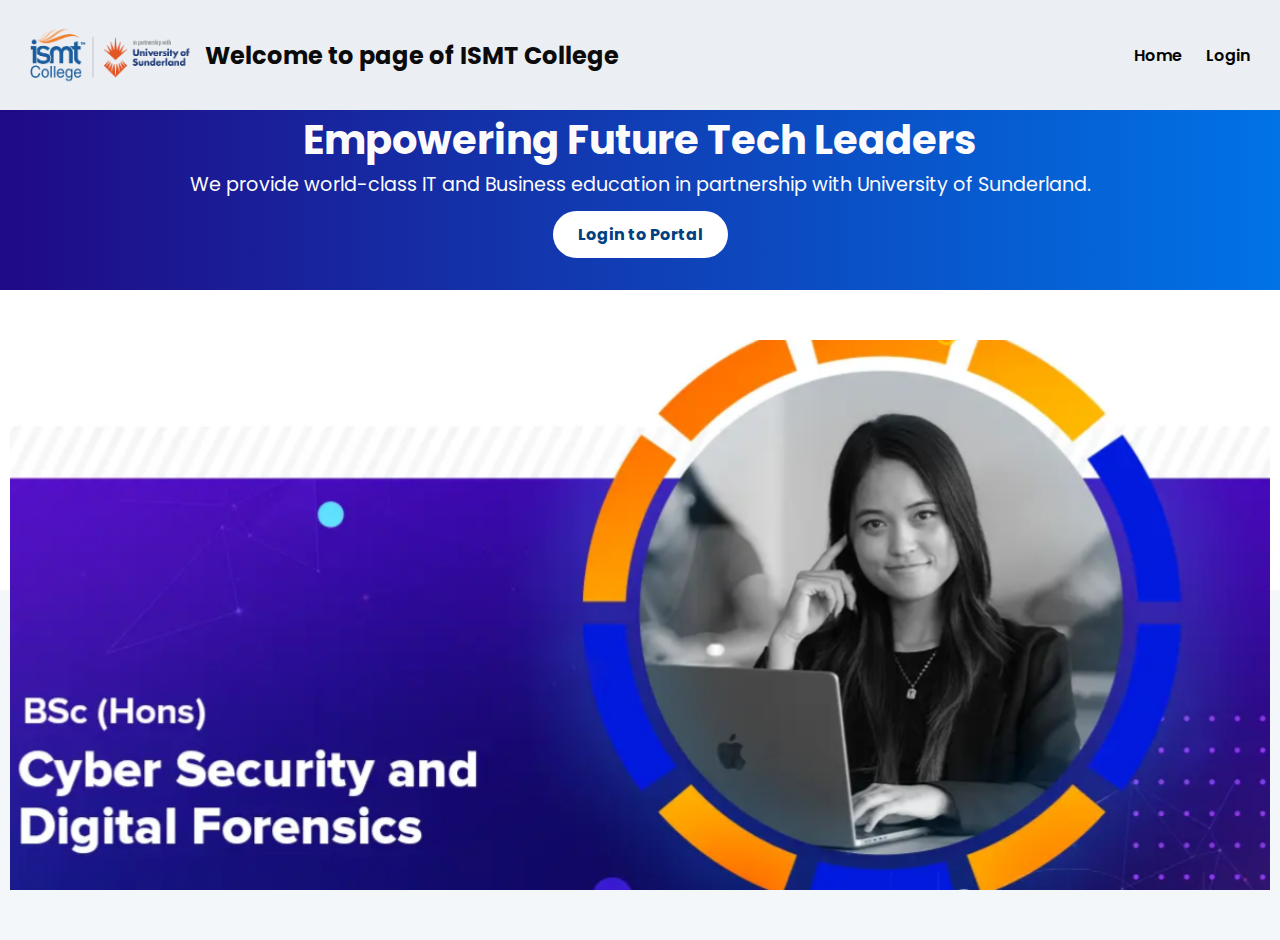
<file: index.html>
<!DOCTYPE html>
<html lang="en">
<head>
  <meta charset="UTF-8" />
  <meta name="viewport" content="width=device-width, initial-scale=1.0"/>
  <title>ISMT College</title>
  <link rel="stylesheet" href="style.css" />
  <link href="https://fonts.googleapis.com/css2?family=Poppins:wght@400;600&display=swap" rel="stylesheet">
</head>
<body>
  <header>
    <div class="logo-title">
      <img src="logo.png" alt="ISMT Logo" class="logo" />
      <h1>Welcome to page of ISMT College </h1>
    </div>
    <nav>
      <a href="index.html">Home</a>
      <a href="login.html">Login</a>
    </nav>
  </header>
  <main>
    <section class="hero">
      <h2>Empowering Future Tech Leaders</h2>
      <p>We provide world-class IT and Business education in partnership with University of Sunderland.</p>
      <a href="login.html" class="btn">Login to Portal</a>

    </section>
    <section class="course-highlight">
        <img src="cyber-course.png" alt="Cyber Security Course" class="course-banner" />
      </section>
  </main>
  
</body>
</html>
</file>
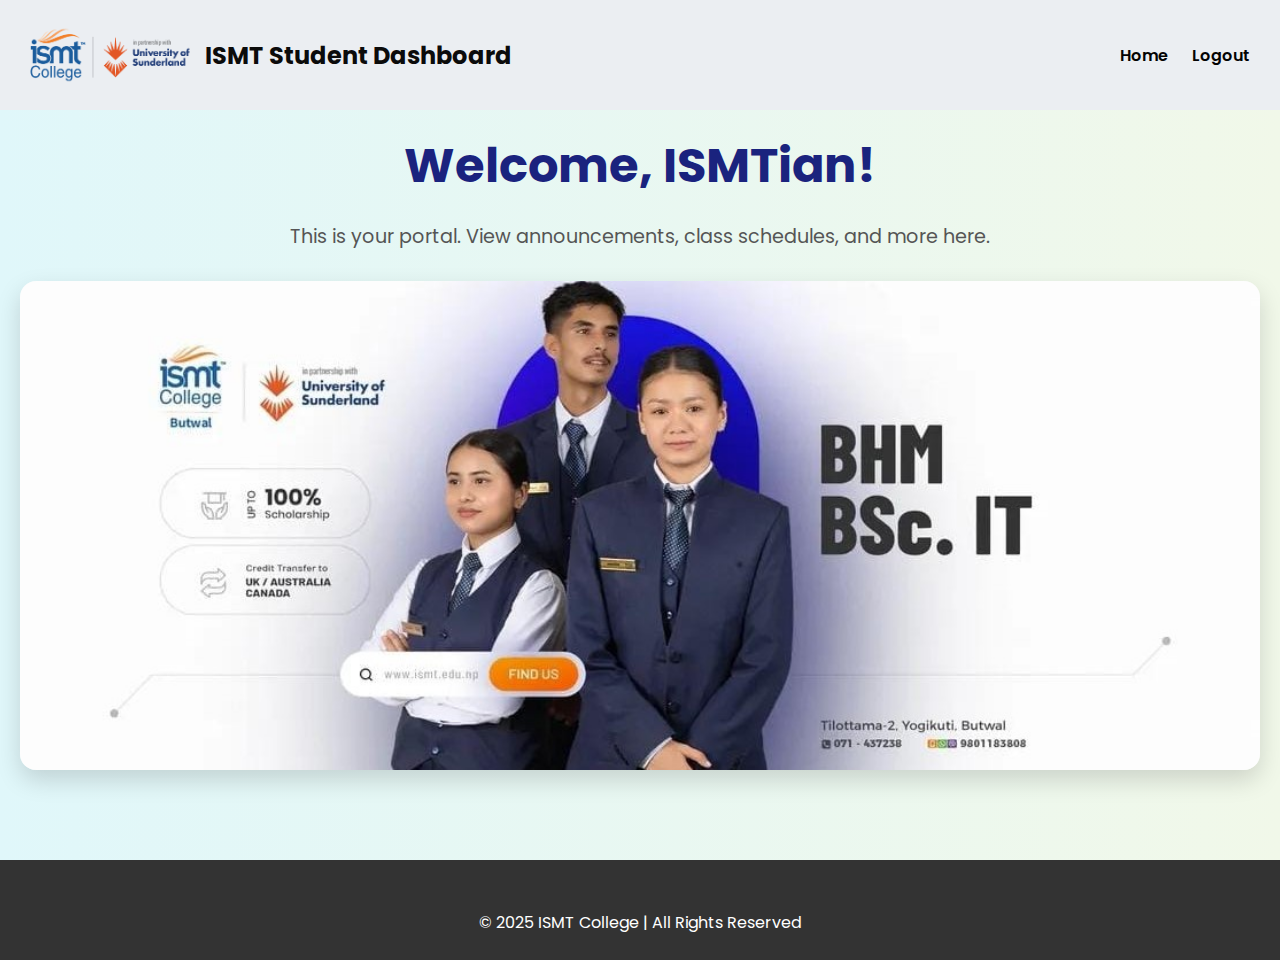
<file: dashboard.html>
<!DOCTYPE html>
<html lang="en">
<head>
  <meta charset="UTF-8" />
  <meta name="viewport" content="width=device-width, initial-scale=1.0"/>
  <title>Dashboard - ISMT College</title>
  <link rel="stylesheet" href="style.css" />
  <link href="https://fonts.googleapis.com/css2?family=Poppins:wght@400;600&display=swap" rel="stylesheet">
</head>
<body>
  <header>
    <div class="logo-title">
      <img src="logo.png" alt="ISMT Logo" class="logo" />
      <h1>ISMT Student Dashboard</h1>
    </div>
    <nav>
      <a href="index.html">Home</a>
      <a href="login.html">Logout</a>
    </nav>
  </header>

  <main class="dashboard">
    <h2>Welcome, ISMTian!</h2>
    <p>This is your portal. View announcements, class schedules, and more here.</p>
  <img src="student.jpg" alt="">
  </main>

  <footer>
    <p>&copy; 2025 ISMT College | All Rights Reserved</p>
  </footer>
</body>
</html>
</file>
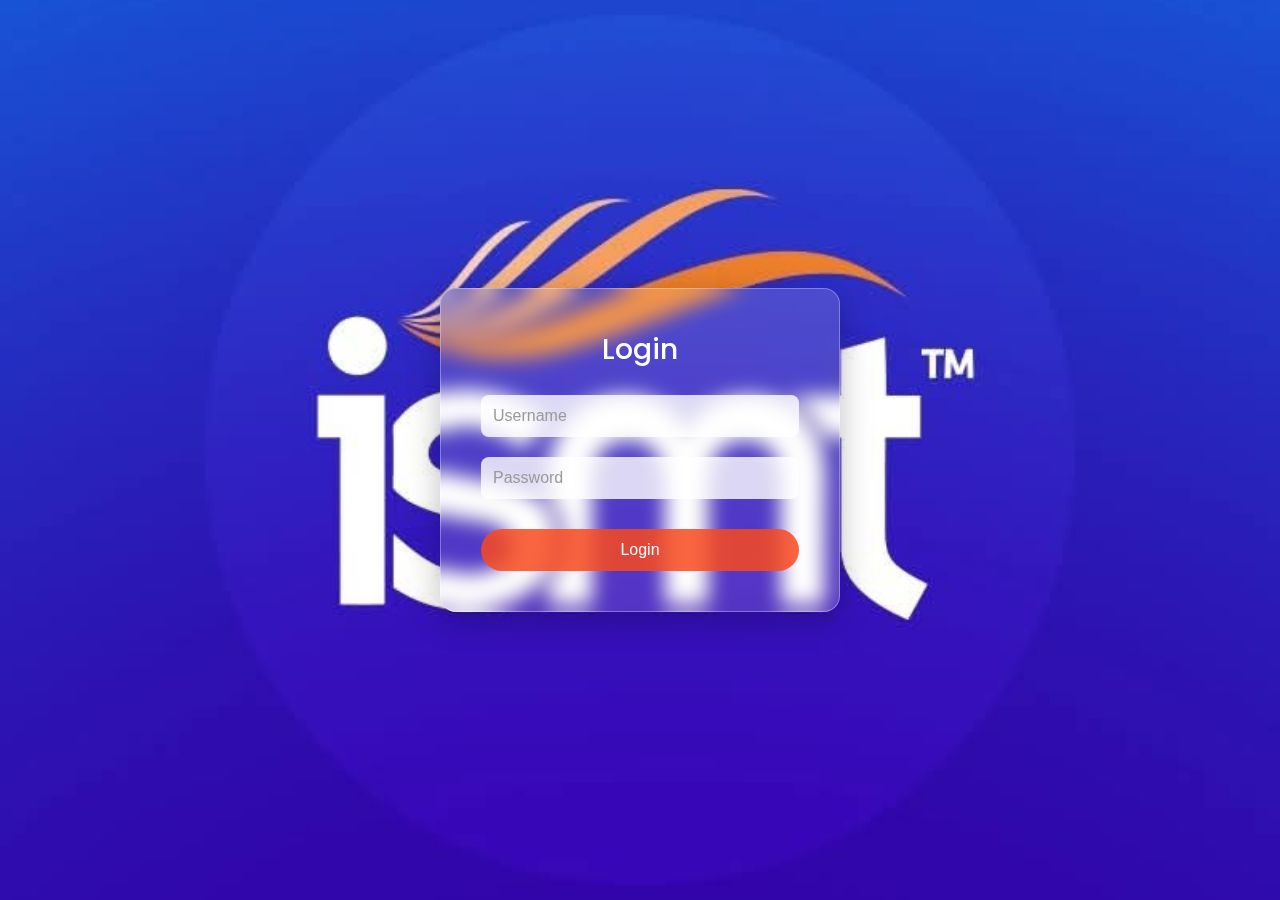
<file: login.html>
<!DOCTYPE html>
<html lang="en">
<head>
  <meta charset="UTF-8" />
  <meta name="viewport" content="width=device-width, initial-scale=1.0"/>
  <title>Login - ISMT College</title>
  <link rel="stylesheet" href="style.css" />
  <link href="https://fonts.googleapis.com/css2?family=Poppins:wght@300;500&display=swap" rel="stylesheet">
</head>
<body class="login-page">
  <div class="login-container">
    <form id="loginForm" onsubmit="return validateLogin()" class="login-form">
      <h2>Login</h2>
      <input type="text" id="username" name="username" placeholder="Username" required />
      <input type="password" id="password" name="password" placeholder="Password" required />
      <p id="error-message" style="color: red; text-align: center;"></p>
      <button type="submit">Login</button>
    </form>
  </div>

  <script src="login.js"></script>
</body>
</html>
</file>
<file: style.css>
* {
    margin: 0;
    padding: 0;
    box-sizing: border-box;
    overflow: -moz-hidden-unscrollable;
  }
 
  body {
    font-family: 'Poppins', sans-serif;
    background: #f4f7fa;
    color: #333;
    height: 500px;
  }
  header {
    background-color: #ebeef2;
    color: rgb(11, 11, 11);
    padding: 15px 30px;
    display: flex;
    justify-content: space-between;
    align-items: center;
    flex-wrap: wrap;
  }
  .logo-title {
    display: flex;
    align-items: center;
  }
  .logo {
    height: 80px;
    margin-right: 15px;
  }
  header h1 {
    font-size: 1.5rem;
    
  }
  nav a {
    color: rgb(3, 3, 3);
    margin-left: 20px;
    text-decoration: none;
    font-weight: 600;
    text-align: center;
  }
  nav a:hover {
    text-decoration: underline;
  }
  .hero {
    text-align: center;
    padding:  20px px 0; 
    background: linear-gradient(to right, #170080f5, #0073e6);
    color: rgb(252, 251, 251);
    height: 180px;
  }
  .hero h2 {
    font-size: 2.5rem;
    margin-bottom: 0px;
  }
  .hero p {
    font-size: 1.2rem;
    margin-bottom: 23px;
  }
  .btn {
    background: white;
    color: #004080;
    padding: 12px 25px;
    text-decoration: none;
    border-radius: 25px;
    font-weight: bold;
    transition: 0.3s;
  }
  .btn:hover {
    background-color: #e6e6e6;
  }
 /* Login Section Styling */
/* Login page specific background image */
/* Apply background only to login page */
body.login-page {
  background-image: url('ismt.jpg');
  background-size: cover;
  background-position: center;
  background-repeat: no-repeat;
  height: 100vh;
  margin: 0;
  font-family: 'Poppins', sans-serif;
  display: flex;
  justify-content: center;
  align-items: center;
}

/* Container to center form */
.login-container {
  display: flex;
  justify-content: center;
  align-items: center;
  width: 100%;
  padding: 20px;
}

/* Glassmorphic login form */
.login-form {
  background: rgba(255, 255, 255, 0.15); /* light transparent */
  backdrop-filter: blur(10px); /* glass effect */
  -webkit-backdrop-filter: blur(10px);
  border: 1px solid rgba(255, 255, 255, 0.3);
  border-radius: 16px;
  padding: 40px;
  width: 100%;
  max-width: 400px;
  box-shadow: 0 8px 32px rgba(0, 0, 0, 0.25);
  text-align: center;
  color: #fff; /* White text to pop on dark image bg */
}

/* Form elements */
.login-form h2 {
  margin-bottom: 24px;
  font-size: 28px;
  font-weight: 500;
}

.login-form label {
  display: block;
  text-align: left;
  margin-bottom: 6px;
  font-weight: 300;
  color: #eee;
}

.login-form input {
  width: 100%;
  padding: 12px;
  margin-bottom: 20px;
  border: none;
  border-radius: 8px;
  background: rgba(255, 255, 255, 0.8);
  font-size: 16px;
  color: #333;
  outline: none;
}

.login-form input::placeholder {
  color: #999;
}

/* Minimal button */
.login-form button {
  width: 100%;
  padding: 12px;
  border: none;
  border-radius: 25px;
  background: rgba(248, 74, 31, 0.85);
  color: #faf8f8;
  font-weight: 500;
  font-size: 16px;
  cursor: pointer;
  transition: 0.3s;
}

.login-form button:hover {
  background: rgb(255, 255, 255);
}

  #error-message {
    color: red;
    text-align: center;
    margin-top: 10px;
  }
  .dashboard {
    padding: 50px;
    text-align: center;
  }
  /* Course Highlight Section */
  .course-highlight {
    background-color: white;
    padding-top: -10px;    
    text-align: center;
    height: 300px;
  }
  .course-highlight img.course-banner {
    width: 100%;
    padding: 50px 10px;
    border-radius: 12px;
    transition: transform 0.3s ease;
    height: 650px;
    display: block;
    
  }
  
  .course-highlight img.course-banner:hover {
    transform: scale(1.02);
  }
  
 .course-highlight img{
  width: 100%; /* Full width of the screen */
    object-fit: cover; 
    height: 300px;
 }

 .dashboard {
  text-align: center;
  padding: 20px 20px 50px; /* reduced top padding */
  background: linear-gradient(to right, #e0f7fa, #f1f8e9); /* Light gradient background */
  font-family: 'Poppins', sans-serif;
  height: 750px;
}

.dashboard h2 {
  font-size: 3rem;
  margin-bottom: 20px;
  color: #1a237e;
  font-weight: 700;
}

.dashboard p {
  font-size: 1.2rem;
  color: #555;
  margin-bottom: 30px;
}

.dashboard img {
  width: 100%;
  max-width:2205px;
  height: auto; /* Maintains aspect ratio */
  border-radius: 16px;
  box-shadow: 0 10px 25px rgba(0, 0, 0, 0.15);
  object-fit: cover;
  margin: 0 auto;
  display: block;
}


  footer {
    text-align: center;
    padding: 50px 20px;;
    background-color: #333;
    color: white;
    height: 100px;
  }
</file>
